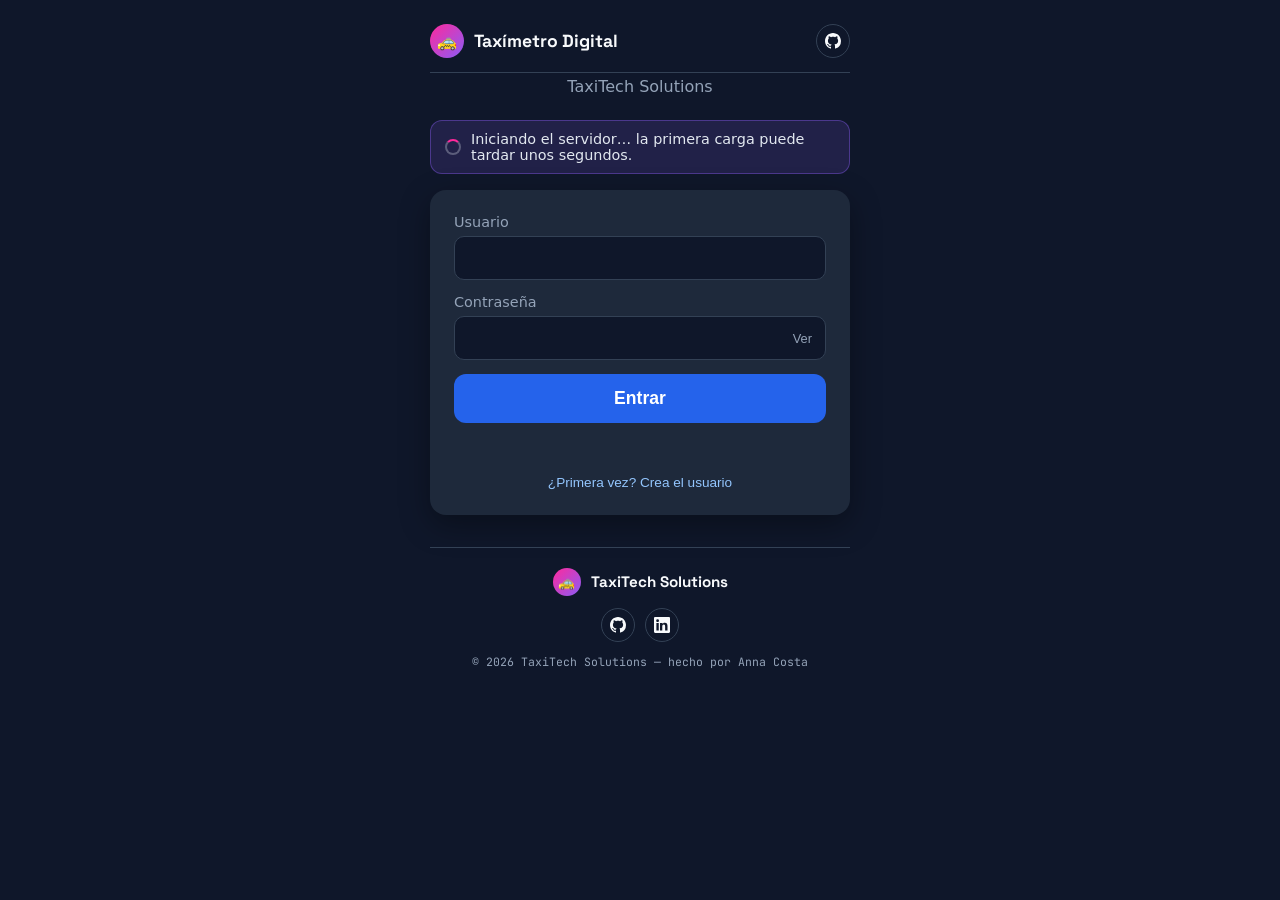
<file: frontend/index.html>
<!doctype html>
<html lang="es">
<head>
  <meta charset="UTF-8" />
  <meta name="viewport" content="width=device-width, initial-scale=1.0" />
  <title>Taxímetro Digital — TaxiTech Solutions</title>
  <link rel="preconnect" href="https://fonts.googleapis.com" />
  <link rel="preconnect" href="https://fonts.gstatic.com" crossorigin />
  <link
    href="https://fonts.googleapis.com/css2?family=Space+Grotesk:wght@600;700&family=JetBrains+Mono:wght@500&display=swap"
    rel="stylesheet"
  />
  <link rel="stylesheet" href="styles.css?v=5" />
</head>
<body>
  <header class="navbar">
    <div class="navbar-marca">
      <span class="navbar-logo" aria-hidden="true">🚕</span>
      <span class="navbar-nombre">Taxímetro Digital</span>
    </div>
    <a
      class="navbar-icono"
      href="https://github.com/costanna/project-py-taximetro"
      target="_blank"
      rel="noopener noreferrer"
      title="Ver el código en GitHub"
      aria-label="Ver el código en GitHub"
    >
      <svg viewBox="0 0 16 16" width="16" height="16" fill="currentColor" aria-hidden="true">
        <path
          d="M8 0C3.58 0 0 3.58 0 8c0 3.54 2.29 6.53 5.47 7.59.4.07.55-.17.55-.38 0-.19-.01-.82-.01-1.49-2.01.37-2.53-.49-2.69-.94-.09-.23-.48-.94-.82-1.13-.28-.15-.68-.52-.01-.53.63-.01 1.08.58 1.23.82.72 1.21 1.87.87 2.33.66.07-.52.28-.87.51-1.07-1.78-.2-3.64-.89-3.64-3.95 0-.87.31-1.59.82-2.15-.08-.2-.36-1.02.08-2.12 0 0 .67-.21 2.2.82.64-.18 1.32-.27 2-.27.68 0 1.36.09 2 .27 1.53-1.04 2.2-.82 2.2-.82.44 1.1.16 1.92.08 2.12.51.56.82 1.27.82 2.15 0 3.07-1.87 3.75-3.65 3.95.29.25.54.73.54 1.48 0 1.07-.01 1.93-.01 2.2 0 .21.15.46.55.38A8.01 8.01 0 0 0 16 8c0-4.42-3.58-8-8-8Z"
        />
      </svg>
    </a>
  </header>

  <p class="subtitulo">TaxiTech Solutions</p>

  <div id="aviso-servidor" class="aviso-servidor" role="status" aria-live="polite">
    <span class="aviso-spinner" aria-hidden="true"></span>
    <span id="aviso-servidor-texto">Iniciando el servidor… la primera carga puede tardar unos segundos.</span>
  </div>

  <div id="pantalla-login" class="panel">
    <form id="form-login">
      <label>Usuario<input id="input-usuario" type="text" autocomplete="username" required /></label>
      <label>
        Contraseña
        <div class="campo-clave">
          <input id="input-password" type="password" autocomplete="current-password" required />
          <button type="button" class="boton-ver-clave" data-input="input-password" aria-label="Mostrar contraseña" aria-pressed="false" title="Mostrar contraseña">Ver</button>
        </div>
      </label>
      <button type="submit" id="btn-login">Entrar</button>
    </form>
    <p id="mensaje-login" class="mensaje"></p>
    <button id="btn-mostrar-registro" class="enlace">¿Primera vez? Crea el usuario</button>
    <form id="form-registro" hidden>
      <label>Nuevo usuario<input id="input-registro-usuario" type="text" minlength="3" maxlength="30" required /></label>
      <label>
        Nueva contraseña
        <div class="campo-clave">
          <input id="input-registro-password" type="password" minlength="8" autocomplete="new-password" required />
          <button type="button" class="boton-ver-clave" data-input="input-registro-password" aria-label="Mostrar contraseña" aria-pressed="false" title="Mostrar contraseña">Ver</button>
        </div>
      </label>
      <button type="submit" id="btn-registro">Crear usuario y entrar</button>
    </form>
  </div>

  <div id="pantalla-taximetro" hidden>
    <div class="panel">
      <button id="btn-logout" class="enlace enlace-logout">Cerrar sesión</button>
      <p class="sesion-usuario">👤 <span id="nombre-usuario"></span> <span id="rol-usuario" class="rol-usuario"></span></p>
      <span id="estado" class="estado inactivo">Sin carrera</span>
      <div id="importe" class="importe">0.00 €</div>

      <div class="botones">
        <button id="btn-iniciar">Iniciar carrera</button>
        <button id="btn-parado" disabled>Parado</button>
        <button id="btn-movimiento" disabled>En movimiento</button>
        <button id="btn-finalizar" disabled>Finalizar carrera</button>
      </div>

      <p id="mensaje" class="mensaje"></p>
    </div>

    <div id="panel-tarifas" class="panel-tarifas" hidden>
      <h2>Tarifas (€/segundo)</h2>
      <form id="form-tarifas">
        <label>Parado<input id="input-tarifa-parado" type="number" step="0.001" min="0.001" required /></label>
        <label>En movimiento<input id="input-tarifa-movimiento" type="number" step="0.001" min="0.001" required /></label>
        <button type="submit">Guardar tarifas</button>
      </form>
      <p id="mensaje-tarifas" class="mensaje"></p>
    </div>

    <div id="resumen-conductores" class="resumen" hidden>
      <h2>Totales por conductor</h2>
      <ul id="lista-resumen-conductores"></ul>
      <p class="resumen-total">Total de todos los conductores: <strong id="total-general">0.00 €</strong></p>
    </div>

    <div class="historial">
      <h2>Historial de carreras</h2>
      <p class="historial-hoy">Recaudado hoy: <strong id="total-hoy">0.00 €</strong></p>
      <table>
        <thead>
          <tr>
            <th>Conductor</th>
            <th>Inicio</th>
            <th>Duración</th>
            <th>Importe</th>
          </tr>
        </thead>
        <tbody id="historial-body"></tbody>
      </table>
    </div>
  </div>

  <footer class="pie">
    <div class="pie-marca">
      <span class="pie-logo" aria-hidden="true">🚕</span>
      <span class="pie-nombre">TaxiTech Solutions</span>
    </div>
    <div class="pie-redes">
      <a
        href="https://github.com/costanna"
        target="_blank"
        rel="noopener noreferrer"
        aria-label="Perfil de GitHub de la autora"
      >
        <svg viewBox="0 0 16 16" width="16" height="16" fill="currentColor" aria-hidden="true">
          <path
            d="M8 0C3.58 0 0 3.58 0 8c0 3.54 2.29 6.53 5.47 7.59.4.07.55-.17.55-.38 0-.19-.01-.82-.01-1.49-2.01.37-2.53-.49-2.69-.94-.09-.23-.48-.94-.82-1.13-.28-.15-.68-.52-.01-.53.63-.01 1.08.58 1.23.82.72 1.21 1.87.87 2.33.66.07-.52.28-.87.51-1.07-1.78-.2-3.64-.89-3.64-3.95 0-.87.31-1.59.82-2.15-.08-.2-.36-1.02.08-2.12 0 0 .67-.21 2.2.82.64-.18 1.32-.27 2-.27.68 0 1.36.09 2 .27 1.53-1.04 2.2-.82 2.2-.82.44 1.1.16 1.92.08 2.12.51.56.82 1.27.82 2.15 0 3.07-1.87 3.75-3.65 3.95.29.25.54.73.54 1.48 0 1.07-.01 1.93-.01 2.2 0 .21.15.46.55.38A8.01 8.01 0 0 0 16 8c0-4.42-3.58-8-8-8Z"
          />
        </svg>
      </a>
      <a
        href="https://www.linkedin.com/in/costanna/"
        target="_blank"
        rel="noopener noreferrer"
        aria-label="LinkedIn de la autora"
      >
        <svg viewBox="0 0 16 16" width="16" height="16" fill="currentColor" aria-hidden="true">
          <path
            d="M0 1.15C0 .52.53 0 1.19 0h13.62C15.47 0 16 .52 16 1.15v13.7c0 .63-.53 1.15-1.19 1.15H1.19C.53 16 0 15.48 0 14.85V1.15ZM4.75 6.02H2.4V13.5h2.35V6.02ZM3.58 5C4.35 5 5 4.4 5 3.63a1.4 1.4 0 0 0-2.8 0C2.2 4.4 2.8 5 3.58 5Zm4.6 1.02H6v7.48h2.28V9.7c0-1.06.2-2.09 1.52-2.09 1.3 0 1.32 1.22 1.32 2.16v3.73H13.5V9.35c0-2.02-.43-3.57-2.79-3.57-1.13 0-1.89.62-2.2 1.2h-.03V6.02Z"
          />
        </svg>
      </a>
    </div>
    <p class="pie-copy">&copy; <span id="pie-anio"></span> TaxiTech Solutions — hecho por Anna Costa</p>
  </footer>

  <script src="config.js"></script>
  <script src="app.js?v=6"></script>
</body>
</html>
</file>
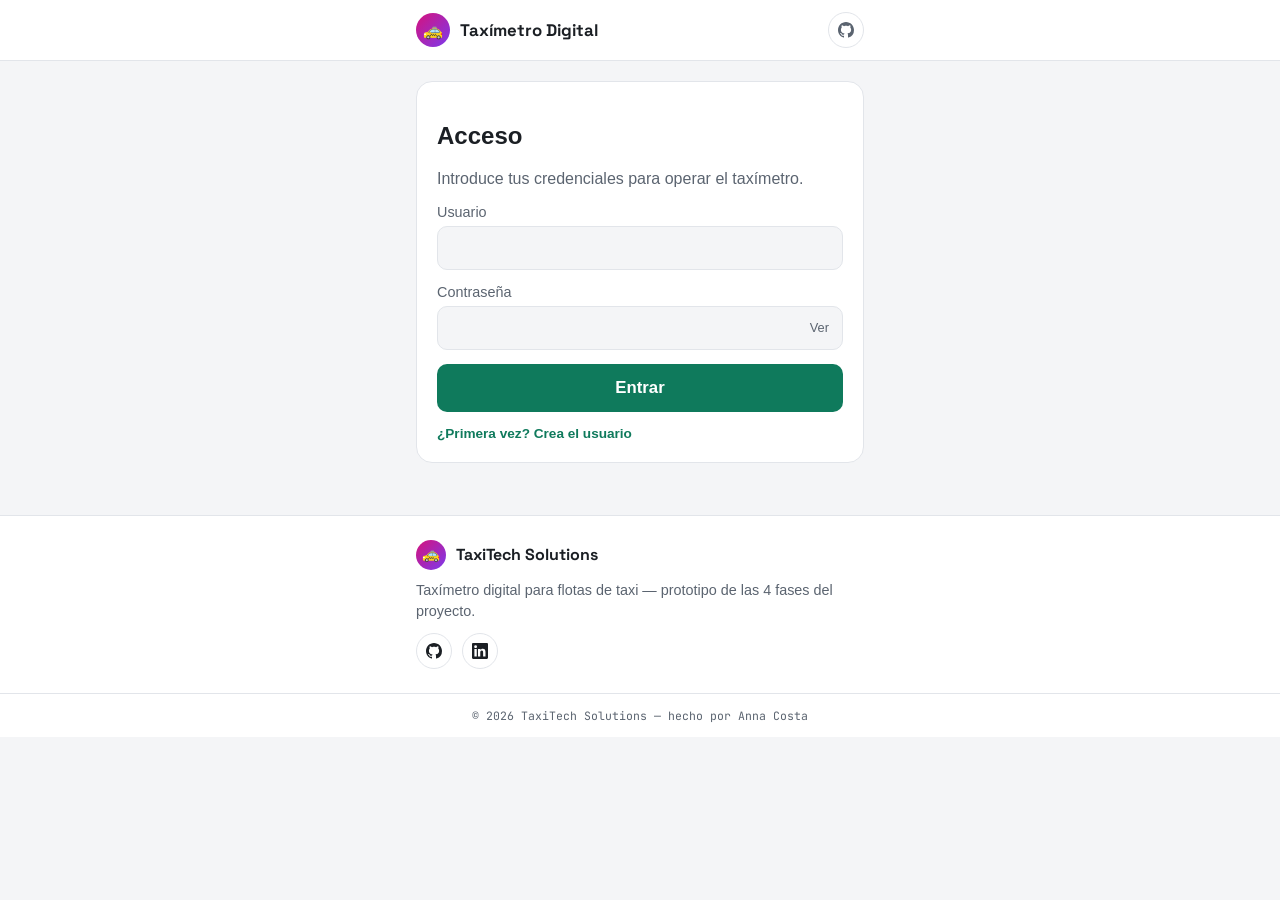
<file: web/index.html>
<!doctype html>
<html lang="es">
<head>
  <meta charset="utf-8" />
  <meta name="viewport" content="width=device-width, initial-scale=1, viewport-fit=cover" />
  <meta name="theme-color" content="#0f7a5c" />
  <title>Taxímetro Digital</title>
  <link rel="preconnect" href="https://fonts.googleapis.com" />
  <link rel="preconnect" href="https://fonts.gstatic.com" crossorigin />
  <link
    href="https://fonts.googleapis.com/css2?family=Space+Grotesk:wght@600;700&family=JetBrains+Mono:wght@500&display=swap"
    rel="stylesheet"
  />
  <link rel="stylesheet" href="styles.css?v=3" />
</head>
<body>
  <header class="navbar">
    <div class="navbar__inner">
      <div class="navbar__marca">
        <span class="navbar__logo" aria-hidden="true">🚕</span>
        <span class="navbar__nombre">Taxímetro Digital</span>
      </div>
      <div class="navbar__controles">
        <span id="nombre-usuario" class="navbar__usuario"></span>
        <span id="rol-usuario" class="rol-usuario"></span>
        <span id="chip-estado" class="chip chip--parado" role="status" aria-live="polite" hidden>PARADO</span>
        <button id="boton-logout" class="boton-icono" type="button" title="Cerrar sesión" hidden>⏻</button>
        <a
          class="navbar__icono"
          href="https://github.com/costanna/project-py-taximetro"
          target="_blank"
          rel="noopener noreferrer"
          title="Ver el código en GitHub"
          aria-label="Ver el código en GitHub"
        >
          <svg viewBox="0 0 16 16" width="16" height="16" fill="currentColor" aria-hidden="true">
            <path
              d="M8 0C3.58 0 0 3.58 0 8c0 3.54 2.29 6.53 5.47 7.59.4.07.55-.17.55-.38 0-.19-.01-.82-.01-1.49-2.01.37-2.53-.49-2.69-.94-.09-.23-.48-.94-.82-1.13-.28-.15-.68-.52-.01-.53.63-.01 1.08.58 1.23.82.72 1.21 1.87.87 2.33.66.07-.52.28-.87.51-1.07-1.78-.2-3.64-.89-3.64-3.95 0-.87.31-1.59.82-2.15-.08-.2-.36-1.02.08-2.12 0 0 .67-.21 2.2.82.64-.18 1.32-.27 2-.27.68 0 1.36.09 2 .27 1.53-1.04 2.2-.82 2.2-.82.44 1.1.16 1.92.08 2.12.51.56.82 1.27.82 2.15 0 3.07-1.87 3.75-3.65 3.95.29.25.54.73.54 1.48 0 1.07-.01 1.93-.01 2.2 0 .21.15.46.55.38A8.01 8.01 0 0 0 16 8c0-4.42-3.58-8-8-8Z"
            />
          </svg>
        </a>
      </div>
    </div>
  </header>

  <p id="banner-conexion" class="banner-conexion" role="status" hidden></p>

  <main class="app">
    <section id="pantalla-login" class="tarjeta">
      <h2>Acceso</h2>
      <p class="ayuda">Introduce tus credenciales para operar el taxímetro.</p>
      <form id="form-login" class="formulario">
        <label>Usuario<input id="input-usuario" type="text" autocomplete="username" required /></label>
        <label>
          Contraseña
          <div class="campo-clave">
            <input id="input-password" type="password" autocomplete="current-password" required />
            <button type="button" class="boton-ver-clave" data-input="input-password" aria-label="Mostrar contraseña" aria-pressed="false" title="Mostrar contraseña">Ver</button>
          </div>
        </label>
        <button type="submit" id="boton-login" class="boton boton--primario">
          <span class="boton__texto">Entrar</span>
          <span class="spinner" hidden aria-hidden="true"></span>
        </button>
      </form>
      <p id="error-login" class="error" role="alert" hidden></p>
      <button id="boton-mostrar-registro" type="button" class="enlace">¿Primera vez? Crea el usuario</button>
      <form id="form-registro" class="formulario" hidden>
        <label>Nuevo usuario<input id="input-registro-usuario" type="text" minlength="3" maxlength="30" required /></label>
        <label>
          Nueva contraseña
          <div class="campo-clave">
            <input id="input-registro-password" type="password" minlength="8" autocomplete="new-password" required />
            <button type="button" class="boton-ver-clave" data-input="input-registro-password" aria-label="Mostrar contraseña" aria-pressed="false" title="Mostrar contraseña">Ver</button>
          </div>
        </label>
        <button type="submit" id="boton-registro" class="boton boton--primario">Crear usuario y entrar</button>
      </form>
    </section>

    <section id="pantalla-taximetro" class="tarjeta" hidden aria-busy="true">
      <div class="importe" role="status" aria-live="polite" aria-atomic="true">
        <div class="importe__linea">
          <span class="importe__valor" id="importe-actual">0.00</span>
          <span class="importe__moneda">€</span>
        </div>
        <span class="importe__duracion" id="duracion-actual" hidden>00:00</span>
      </div>

      <div class="botonera">
        <button id="boton-iniciar" class="boton boton--grande boton--iniciar">▶ Iniciar carrera</button>
        <button id="boton-parado" class="boton boton--grande boton--parado" disabled>🛑 Parado</button>
        <button id="boton-movimiento" class="boton boton--grande boton--movimiento" disabled>🚗 En movimiento</button>
        <button id="boton-finalizar" class="boton boton--grande boton--finalizar" disabled>🏁 Finalizar</button>
      </div>

      <p id="error-accion" class="error error--flotante" role="alert" hidden></p>

      <div id="panel-tarifas" class="resumen" hidden>
        <h3>Tarifas (€/segundo)</h3>
        <form id="form-tarifas" class="formulario">
          <label>Parado<input id="input-tarifa-parado" type="number" step="0.001" min="0.001" required /></label>
          <label>En movimiento<input id="input-tarifa-movimiento" type="number" step="0.001" min="0.001" required /></label>
          <button type="submit" class="boton boton--primario">Guardar tarifas</button>
        </form>
        <p id="mensaje-tarifas" class="ayuda" role="status"></p>
      </div>

      <div id="resumen-conductores" class="resumen" hidden>
        <h3>Totales por conductor</h3>
        <ul id="lista-resumen-conductores"></ul>
      </div>

      <details id="panel-historial" class="historial">
        <summary>📋 Historial de hoy</summary>
        <p><strong>Recaudado hoy (todos):</strong> <span id="total-hoy">0.00</span> €</p>
        <ul id="lista-historial"></ul>
      </details>
    </section>
  </main>

  <footer class="pie">
    <div class="pie__inner pie__grid">
      <div class="pie__marca">
        <div class="pie__marca-linea">
          <span class="pie__logo" aria-hidden="true">🚕</span>
          <span class="pie__nombre">TaxiTech Solutions</span>
        </div>
        <p>Taxímetro digital para flotas de taxi — prototipo de las 4 fases del proyecto.</p>
        <div class="pie__redes">
          <a
            href="https://github.com/costanna"
            target="_blank"
            rel="noopener noreferrer"
            aria-label="Perfil de GitHub de la autora"
          >
            <svg viewBox="0 0 16 16" width="16" height="16" fill="currentColor" aria-hidden="true">
              <path
                d="M8 0C3.58 0 0 3.58 0 8c0 3.54 2.29 6.53 5.47 7.59.4.07.55-.17.55-.38 0-.19-.01-.82-.01-1.49-2.01.37-2.53-.49-2.69-.94-.09-.23-.48-.94-.82-1.13-.28-.15-.68-.52-.01-.53.63-.01 1.08.58 1.23.82.72 1.21 1.87.87 2.33.66.07-.52.28-.87.51-1.07-1.78-.2-3.64-.89-3.64-3.95 0-.87.31-1.59.82-2.15-.08-.2-.36-1.02.08-2.12 0 0 .67-.21 2.2.82.64-.18 1.32-.27 2-.27.68 0 1.36.09 2 .27 1.53-1.04 2.2-.82 2.2-.82.44 1.1.16 1.92.08 2.12.51.56.82 1.27.82 2.15 0 3.07-1.87 3.75-3.65 3.95.29.25.54.73.54 1.48 0 1.07-.01 1.93-.01 2.2 0 .21.15.46.55.38A8.01 8.01 0 0 0 16 8c0-4.42-3.58-8-8-8Z"
              />
            </svg>
          </a>
          <a
            href="https://www.linkedin.com/in/costanna/"
            target="_blank"
            rel="noopener noreferrer"
            aria-label="LinkedIn de la autora"
          >
            <svg viewBox="0 0 16 16" width="16" height="16" fill="currentColor" aria-hidden="true">
              <path
                d="M0 1.15C0 .52.53 0 1.19 0h13.62C15.47 0 16 .52 16 1.15v13.7c0 .63-.53 1.15-1.19 1.15H1.19C.53 16 0 15.48 0 14.85V1.15ZM4.75 6.02H2.4V13.5h2.35V6.02ZM3.58 5C4.35 5 5 4.4 5 3.63a1.4 1.4 0 0 0-2.8 0C2.2 4.4 2.8 5 3.58 5Zm4.6 1.02H6v7.48h2.28V9.7c0-1.06.2-2.09 1.52-2.09 1.3 0 1.32 1.22 1.32 2.16v3.73H13.5V9.35c0-2.02-.43-3.57-2.79-3.57-1.13 0-1.89.62-2.2 1.2h-.03V6.02Z"
              />
            </svg>
          </a>
        </div>
      </div>
    </div>

    <div class="pie__abajo">
      <p>&copy; <span id="pie-anio"></span> TaxiTech Solutions — hecho por Anna Costa</p>
    </div>
  </footer>

  <script src="app.js?v=3"></script>
</body>
</html>
</file>
<file: frontend/styles.css>
* {
  box-sizing: border-box;
}

body {
  margin: 0;
  font-family: system-ui, -apple-system, "Segoe UI", Roboto, sans-serif;
  background: #0f172a;
  color: #f8fafc;
  min-height: 100vh;
  display: flex;
  flex-direction: column;
  align-items: center;
  padding: 24px 16px;
}

.navbar {
  width: 100%;
  max-width: 420px;
  display: flex;
  align-items: center;
  justify-content: space-between;
  gap: 12px;
  padding-bottom: 14px;
  margin-bottom: 4px;
  border-bottom: 1px solid #334155;
}

.navbar-marca {
  display: flex;
  align-items: center;
  gap: 10px;
  text-decoration: none;
  color: inherit;
}

.navbar-logo {
  display: inline-flex;
  align-items: center;
  justify-content: center;
  width: 34px;
  height: 34px;
  border-radius: 999px;
  background: linear-gradient(135deg, #ff299c, #8b5cf6);
  font-size: 1rem;
}

.navbar-nombre {
  font-family: "Space Grotesk", system-ui, sans-serif;
  font-weight: 700;
  font-size: 1.1rem;
}

.navbar-icono {
  display: inline-flex;
  align-items: center;
  justify-content: center;
  width: 34px;
  height: 34px;
  border-radius: 999px;
  border: 1px solid #334155;
  color: #f8fafc;
  text-decoration: none;
  transition: all 0.2s ease;
}

.navbar-icono:hover {
  background: linear-gradient(135deg, #ff299c, #8b5cf6);
  border-color: transparent;
}

.subtitulo {
  color: #94a3b8;
  margin-top: 0;
  margin-bottom: 24px;
  text-align: center;
}

/* El atributo hidden debe ganar a cualquier display de las clases. */
[hidden] {
  display: none !important;
}

.aviso-servidor {
  width: 100%;
  max-width: 420px;
  display: flex;
  align-items: center;
  gap: 10px;
  margin-bottom: 16px;
  padding: 10px 14px;
  border-radius: 12px;
  background: rgba(139, 92, 246, 0.15);
  border: 1px solid rgba(139, 92, 246, 0.4);
  color: #e2e8f0;
  font-size: 0.9rem;
  transition: opacity 0.4s ease;
}

.aviso-servidor.listo {
  background: rgba(34, 197, 94, 0.15);
  border-color: rgba(34, 197, 94, 0.4);
}

.aviso-servidor.oculto {
  opacity: 0;
}

.aviso-spinner {
  flex-shrink: 0;
  width: 16px;
  height: 16px;
  border: 2px solid rgba(226, 232, 240, 0.3);
  border-top-color: #ff299c;
  border-radius: 999px;
  animation: girar 0.8s linear infinite;
}

.aviso-servidor.listo .aviso-spinner {
  display: none;
}

@keyframes girar {
  to {
    transform: rotate(360deg);
  }
}

@media (prefers-reduced-motion: reduce) {
  .aviso-spinner {
    animation: none;
  }
}

.panel {
  width: 100%;
  max-width: 420px;
  background: #1e293b;
  border-radius: 16px;
  padding: 24px;
  text-align: center;
  box-shadow: 0 10px 30px rgba(0, 0, 0, 0.35);
}

.estado {
  display: inline-block;
  padding: 6px 16px;
  border-radius: 999px;
  font-weight: 600;
  letter-spacing: 0.05em;
  text-transform: uppercase;
  font-size: 0.85rem;
  margin-bottom: 12px;
}

.estado.parado {
  background: #facc15;
  color: #422006;
}

.estado.movimiento {
  background: #22c55e;
  color: #052e16;
}

.estado.inactivo {
  background: #334155;
  color: #cbd5e1;
}

.importe {
  font-size: 3rem;
  font-weight: 700;
  margin: 8px 0 24px;
  font-variant-numeric: tabular-nums;
}

.botones {
  display: grid;
  grid-template-columns: 1fr 1fr;
  gap: 12px;
  margin-bottom: 12px;
}

button {
  font-size: 1.1rem;
  font-weight: 600;
  padding: 20px 12px;
  border: none;
  border-radius: 12px;
  cursor: pointer;
  transition: transform 0.05s ease;
}

button:active {
  transform: scale(0.97);
}

button:disabled {
  opacity: 0.4;
  cursor: not-allowed;
}

#btn-iniciar {
  grid-column: span 2;
  background: #2563eb;
  color: white;
  font-size: 1.3rem;
  padding: 22px;
}

#btn-parado {
  background: #facc15;
  color: #422006;
}

#btn-movimiento {
  background: #22c55e;
  color: #052e16;
}

#btn-finalizar {
  grid-column: span 2;
  background: #ef4444;
  color: white;
}

.mensaje {
  min-height: 1.2em;
  color: #f87171;
  font-size: 0.9rem;
  margin-top: 8px;
}

.historial {
  width: 100%;
  max-width: 420px;
  margin-top: 24px;
}

.historial h2 {
  font-size: 1rem;
  color: #cbd5e1;
}

.historial table {
  width: 100%;
  border-collapse: collapse;
  background: #1e293b;
  border-radius: 12px;
  overflow: hidden;
}

.historial th,
.historial td {
  padding: 8px 10px;
  text-align: left;
  font-size: 0.85rem;
  border-bottom: 1px solid #334155;
}

.historial th {
  color: #94a3b8;
  font-weight: 600;
}

.historial-hoy {
  margin: 0 0 10px;
  font-size: 0.9rem;
  color: #cbd5e1;
}

.historial .enlace-finalizar {
  padding: 0;
  color: #f87171;
}

#pantalla-login form {
  display: flex;
  flex-direction: column;
  gap: 14px;
}

#pantalla-login label {
  display: flex;
  flex-direction: column;
  gap: 6px;
  font-size: 0.9rem;
  color: #94a3b8;
  text-align: left;
}

#pantalla-login input {
  padding: 12px 14px;
  border-radius: 10px;
  border: 1px solid #334155;
  background: #0f172a;
  color: #f8fafc;
  font-size: 1rem;
  width: 100%;
}

.campo-clave {
  position: relative;
  display: flex;
}

.campo-clave input {
  padding-right: 76px;
}

.boton-ver-clave {
  position: absolute;
  right: 4px;
  top: 50%;
  transform: translateY(-50%);
  width: auto;
  height: 32px;
  padding: 0 10px;
  font-size: 0.8rem;
  font-weight: normal;
  border: none;
  background: transparent;
  color: #94a3b8;
  border-radius: 8px;
  cursor: pointer;
  display: flex;
  align-items: center;
  justify-content: center;
}

.boton-ver-clave:hover {
  color: #f8fafc;
  background: #334155;
}

#btn-login,
#btn-registro {
  background: #2563eb;
  color: white;
  padding: 14px;
}

#form-registro {
  margin-top: 16px;
  padding-top: 16px;
  border-top: 1px solid #334155;
}

.enlace {
  background: none;
  border: none;
  color: #93c5fd;
  font-size: 0.85rem;
  font-weight: 500;
  padding: 12px 0 0;
  cursor: pointer;
}

.enlace-logout {
  float: right;
  padding: 0;
  color: #f87171;
}

.sesion-usuario {
  margin: 0 0 12px;
  color: #94a3b8;
  font-size: 0.85rem;
}

.rol-usuario {
  display: inline-block;
  padding: 2px 8px;
  border-radius: 999px;
  background: #334155;
  color: #e2e8f0;
  font-size: 0.7rem;
  font-weight: 600;
  text-transform: uppercase;
  letter-spacing: 0.03em;
}

.panel-tarifas {
  width: 100%;
  max-width: 420px;
  margin-top: 24px;
  background: #1e293b;
  border-radius: 12px;
  padding: 16px 18px;
}

.panel-tarifas h2 {
  font-size: 1rem;
  color: #cbd5e1;
  margin-top: 0;
}

#form-tarifas {
  display: flex;
  flex-direction: column;
  gap: 12px;
}

#form-tarifas label {
  display: flex;
  flex-direction: column;
  gap: 6px;
  font-size: 0.85rem;
  color: #94a3b8;
}

#form-tarifas input {
  padding: 10px 12px;
  border-radius: 8px;
  border: 1px solid #334155;
  background: #0f172a;
  color: #f8fafc;
  font-size: 1rem;
}

#form-tarifas button {
  background: #2563eb;
  color: white;
  padding: 12px;
}

.resumen {
  width: 100%;
  max-width: 420px;
  margin-top: 24px;
  background: #1e293b;
  border-radius: 12px;
  padding: 16px 18px;
}

.resumen h2 {
  font-size: 1rem;
  color: #cbd5e1;
  margin-top: 0;
}

#lista-resumen-conductores {
  list-style: none;
  margin: 0;
  padding: 0;
  display: flex;
  flex-direction: column;
  gap: 8px;
}

#lista-resumen-conductores li {
  display: flex;
  justify-content: space-between;
  font-size: 0.9rem;
}

.resumen-total {
  margin: 12px 0 0;
  padding-top: 12px;
  border-top: 1px solid #334155;
  font-size: 0.9rem;
  color: #cbd5e1;
}

.pie {
  width: 100%;
  max-width: 420px;
  margin-top: 32px;
  padding-top: 20px;
  border-top: 1px solid #334155;
  display: flex;
  flex-direction: column;
  align-items: center;
  gap: 12px;
}

.pie-marca {
  display: flex;
  align-items: center;
  gap: 10px;
}

.pie-logo {
  display: inline-flex;
  align-items: center;
  justify-content: center;
  width: 28px;
  height: 28px;
  border-radius: 999px;
  background: linear-gradient(135deg, #ff299c, #8b5cf6);
  font-size: 0.85rem;
}

.pie-nombre {
  font-family: "Space Grotesk", system-ui, sans-serif;
  font-weight: 700;
  font-size: 0.95rem;
}

.pie-redes {
  display: flex;
  gap: 10px;
}

.pie-redes a {
  display: inline-flex;
  align-items: center;
  justify-content: center;
  width: 34px;
  height: 34px;
  border-radius: 999px;
  border: 1px solid #334155;
  color: #f8fafc;
  transition: all 0.2s ease;
}

.pie-redes a:hover {
  background: linear-gradient(135deg, #ff299c, #8b5cf6);
  border-color: transparent;
  transform: translateY(-2px);
}

.pie-copy {
  font-family: "JetBrains Mono", monospace;
  font-size: 0.72rem;
  color: #94a3b8;
  text-align: center;
  margin: 0;
}
</file>
<file: web/styles.css>
:root {
  --fondo: #f4f5f7;
  --superficie: #ffffff;
  --texto: #1b1f24;
  --texto-suave: #5b6470;
  --primario: #0f7a5c;
  --primario-fuerte: #0b5e46;
  --parado: #b45309;
  --movimiento: #1d4ed8;
  --finalizar: #b91c1c;
  --borde: #e2e5ea;
  --aviso: #b45309;
  --aviso-fondo: #fef3c7;
  --marca-rosa: #d6127c;
  --marca-violeta: #7c3aed;
  color-scheme: light;
}

@media (prefers-color-scheme: dark) {
  :root:not([data-theme="light"]) {
    --fondo: #0f1115;
    --superficie: #1a1d23;
    --texto: #eef1f5;
    --texto-suave: #a2acba;
    --borde: #2a2e37;
    --aviso-fondo: #3a2c0f;
    --marca-rosa: #ff299c;
    --marca-violeta: #8b5cf6;
    color-scheme: dark;
  }
}

:root[data-theme="dark"] {
  --fondo: #0f1115;
  --superficie: #1a1d23;
  --texto: #eef1f5;
  --texto-suave: #a2acba;
  --borde: #2a2e37;
  --aviso-fondo: #3a2c0f;
  --marca-rosa: #ff299c;
  --marca-violeta: #8b5cf6;
  color-scheme: dark;
}

* {
  box-sizing: border-box;
}

body {
  margin: 0;
  padding-top: env(safe-area-inset-top, 0px);
  padding-bottom: env(safe-area-inset-bottom, 0px);
  background: var(--fondo);
  color: var(--texto);
  font-family: -apple-system, "Segoe UI", Roboto, sans-serif;
  min-height: 100vh;
}

:focus-visible {
  outline: 3px solid var(--movimiento);
  outline-offset: 2px;
}

.banner-conexion {
  position: sticky;
  top: env(safe-area-inset-top, 0px);
  z-index: 10;
  margin: 0 0 12px;
  padding: 10px 16px;
  border-radius: 10px;
  background: var(--aviso-fondo);
  color: var(--aviso);
  font-weight: 600;
  font-size: 0.9rem;
  text-align: center;
  max-width: 480px;
  margin-inline: auto;
}

.app {
  max-width: 480px;
  margin: 0 auto;
  padding: 20px 16px;
  display: flex;
  flex-direction: column;
  gap: 16px;
}

.navbar {
  background: var(--superficie);
  border-bottom: 1px solid var(--borde);
}

.navbar__inner {
  max-width: 480px;
  margin: 0 auto;
  display: flex;
  align-items: center;
  justify-content: space-between;
  flex-wrap: wrap;
  gap: 10px;
  padding: 12px 16px;
}

.navbar__marca {
  display: flex;
  align-items: center;
  gap: 10px;
  text-decoration: none;
}

.navbar__logo {
  display: inline-flex;
  align-items: center;
  justify-content: center;
  width: 34px;
  height: 34px;
  border-radius: 999px;
  background: linear-gradient(135deg, var(--marca-rosa), var(--marca-violeta));
  font-size: 1rem;
}

.navbar__nombre {
  font-family: "Space Grotesk", -apple-system, sans-serif;
  font-weight: 700;
  font-size: 1.05rem;
  color: var(--texto);
}

.navbar__controles {
  display: flex;
  align-items: center;
  gap: 10px;
}

.navbar__usuario {
  font-size: 0.85rem;
  color: var(--texto-suave);
}

.navbar__usuario:empty {
  display: none;
}

.rol-usuario {
  display: inline-block;
  padding: 2px 8px;
  border-radius: 999px;
  background: var(--borde);
  color: var(--texto-suave);
  font-size: 0.68rem;
  font-weight: 700;
  text-transform: uppercase;
  letter-spacing: 0.03em;
}

.rol-usuario:empty {
  display: none;
}

.resumen {
  margin-top: 20px;
  padding-top: 12px;
  border-top: 1px solid var(--borde);
}

.resumen h3 {
  font-size: 0.85rem;
  color: var(--texto-suave);
  margin: 0 0 8px;
}

#lista-resumen-conductores {
  list-style: none;
  margin: 0;
  padding: 0;
  display: flex;
  flex-direction: column;
  gap: 6px;
}

#lista-resumen-conductores li {
  display: flex;
  justify-content: space-between;
  font-size: 0.85rem;
  padding: 6px 10px;
  background: var(--fondo);
  border-radius: 8px;
}

.navbar__icono {
  display: inline-flex;
  align-items: center;
  justify-content: center;
  width: 36px;
  height: 36px;
  border-radius: 999px;
  border: 1px solid var(--borde);
  color: var(--texto-suave);
  text-decoration: none;
  transition: all 0.2s ease;
}

.navbar__icono:hover {
  background: linear-gradient(135deg, var(--marca-rosa), var(--marca-violeta));
  border-color: transparent;
  color: white;
}

.boton-icono {
  border: 1px solid var(--borde);
  background: var(--superficie);
  color: var(--texto-suave);
  width: 36px;
  height: 36px;
  border-radius: 999px;
  font-size: 1rem;
  cursor: pointer;
}

.boton-icono:hover {
  color: var(--finalizar);
  border-color: var(--finalizar);
}

.chip {
  padding: 6px 14px;
  border-radius: 999px;
  font-weight: 700;
  font-size: 0.85rem;
  letter-spacing: 0.03em;
  color: white;
}

.chip--parado { background: var(--parado); }
.chip--movimiento { background: var(--movimiento); }

.tarjeta {
  background: var(--superficie);
  border: 1px solid var(--borde);
  border-radius: 16px;
  padding: 20px;
  animation: aparecer 0.25s ease-out;
}

.tarjeta[aria-busy="true"] {
  opacity: 0.6;
  pointer-events: none;
  transition: opacity 0.2s ease;
}

@keyframes aparecer {
  from {
    opacity: 0;
    transform: translateY(6px);
  }
  to {
    opacity: 1;
    transform: translateY(0);
  }
}

@media (prefers-reduced-motion: reduce) {
  .tarjeta {
    animation: none;
  }
}

.ayuda {
  color: var(--texto-suave);
  margin-top: 0;
}

.formulario {
  display: flex;
  flex-direction: column;
  gap: 14px;
}

.enlace {
  background: none;
  border: none;
  color: var(--primario);
  font-size: 0.85rem;
  font-weight: 600;
  padding: 14px 0 0;
  cursor: pointer;
  text-align: left;
}

.enlace:hover {
  text-decoration: underline;
}

#form-registro {
  margin-top: 14px;
  padding-top: 14px;
  border-top: 1px solid var(--borde);
}

.formulario label {
  display: flex;
  flex-direction: column;
  gap: 6px;
  font-size: 0.9rem;
  color: var(--texto-suave);
}

.formulario input {
  padding: 12px 14px;
  border-radius: 10px;
  border: 1px solid var(--borde);
  background: var(--fondo);
  color: var(--texto);
  font-size: 1rem;
  width: 100%;
}

/* El atributo hidden debe ganar a cualquier display de las clases. */
[hidden] {
  display: none !important;
}

.campo-clave {
  position: relative;
  display: flex;
}

.campo-clave input {
  padding-right: 76px;
}

.boton-ver-clave {
  position: absolute;
  right: 4px;
  top: 50%;
  transform: translateY(-50%);
  width: auto;
  height: 32px;
  padding: 0 10px;
  font-size: 0.8rem;
  border: none;
  background: transparent;
  color: var(--texto-suave);
  border-radius: 8px;
  cursor: pointer;
  display: flex;
  align-items: center;
  justify-content: center;
}

.boton-ver-clave:hover {
  color: var(--texto);
  background: var(--borde);
}


.error {
  color: #dc2626;
  font-weight: 600;
}

.importe {
  text-align: center;
  padding: 24px 0;
}

.importe__linea {
  display: flex;
  align-items: baseline;
  justify-content: center;
}

.importe__valor {
  font-size: 3.5rem;
  font-weight: 800;
  font-variant-numeric: tabular-nums;
  transition: color 0.2s ease;
}

.importe__valor.actualizado {
  color: var(--primario);
}

@media (prefers-reduced-motion: reduce) {
  .importe__valor {
    transition: none;
  }
}

.importe__moneda {
  font-size: 1.5rem;
  color: var(--texto-suave);
  margin-left: 6px;
}

.importe__duracion {
  display: block;
  margin-top: 6px;
  font-variant-numeric: tabular-nums;
  color: var(--texto-suave);
  font-size: 0.95rem;
}

.botonera {
  display: grid;
  grid-template-columns: 1fr 1fr;
  gap: 12px;
}

.boton {
  border: none;
  border-radius: 14px;
  padding: 18px;
  font-size: 1.05rem;
  font-weight: 700;
  cursor: pointer;
  transition: transform 0.05s ease, opacity 0.15s ease;
  color: white;
}

.boton:active {
  transform: scale(0.97);
}

.boton:disabled {
  opacity: 0.45;
  cursor: not-allowed;
}

.boton--grande {
  min-height: 72px;
  grid-column: span 1;
}

.boton--iniciar { background: var(--primario); grid-column: span 2; }
.boton--parado { background: var(--parado); }
.boton--movimiento { background: var(--movimiento); }
.boton--finalizar { background: var(--finalizar); grid-column: span 2; }

.boton--primario {
  background: var(--primario);
  padding: 14px;
  border-radius: 10px;
  display: inline-flex;
  align-items: center;
  justify-content: center;
  gap: 8px;
  width: 100%;
}

.spinner {
  width: 16px;
  height: 16px;
  border-radius: 999px;
  border: 2px solid rgba(255, 255, 255, 0.4);
  border-top-color: white;
  animation: girar 0.7s linear infinite;
}

@media (prefers-reduced-motion: reduce) {
  .spinner {
    animation-duration: 1.6s;
  }
}

@keyframes girar {
  to {
    transform: rotate(360deg);
  }
}

.error--flotante {
  margin-top: 14px;
  text-align: center;
}

.historial {
  margin-top: 20px;
  border-top: 1px solid var(--borde);
  padding-top: 12px;
}

.historial summary {
  cursor: pointer;
  font-weight: 600;
}

#lista-historial {
  list-style: none;
  padding: 0;
  margin: 10px 0 0;
  display: flex;
  flex-direction: column;
  gap: 8px;
  max-height: 240px;
  overflow-y: auto;
}

#lista-historial li {
  display: flex;
  justify-content: space-between;
  padding: 8px 10px;
  background: var(--fondo);
  border-radius: 8px;
  font-size: 0.9rem;
}

@media (max-width: 400px) {
  .importe__valor { font-size: 2.6rem; }
  .boton--grande { min-height: 60px; font-size: 0.95rem; }
}

.pie {
  background: var(--superficie);
  border-top: 1px solid var(--borde);
  margin-top: 32px;
}

.pie__inner {
  max-width: 480px;
  margin: 0 auto;
  padding-inline: 16px;
}

.pie__grid {
  display: flex;
  flex-direction: column;
  gap: 24px;
  padding-block: 24px;
}

.pie__marca {
  display: flex;
  flex-direction: column;
  gap: 10px;
}

.pie__marca-linea {
  display: flex;
  align-items: center;
  gap: 10px;
}

.pie__logo {
  display: inline-flex;
  align-items: center;
  justify-content: center;
  width: 30px;
  height: 30px;
  border-radius: 999px;
  background: linear-gradient(135deg, var(--marca-rosa), var(--marca-violeta));
  font-size: 0.9rem;
}

.pie__nombre {
  font-family: "Space Grotesk", -apple-system, sans-serif;
  font-weight: 700;
  color: var(--texto);
}

.pie__marca p {
  margin: 0;
  color: var(--texto-suave);
  font-size: 0.9rem;
  line-height: 1.5;
}

.pie__redes {
  display: flex;
  gap: 10px;
}

.pie__redes a {
  display: inline-flex;
  align-items: center;
  justify-content: center;
  width: 36px;
  height: 36px;
  border-radius: 999px;
  border: 1px solid var(--borde);
  color: var(--texto);
  transition: all 0.2s ease;
}

.pie__redes a:hover {
  background: linear-gradient(135deg, var(--marca-rosa), var(--marca-violeta));
  border-color: transparent;
  color: white;
  transform: translateY(-2px);
}

.pie__abajo {
  border-top: 1px solid var(--borde);
  padding-block: 14px;
  padding-inline: 16px;
  text-align: center;
}

.pie__abajo p {
  margin: 0;
  font-family: "JetBrains Mono", monospace;
  font-size: 0.72rem;
  color: var(--texto-suave);
}
</file>
